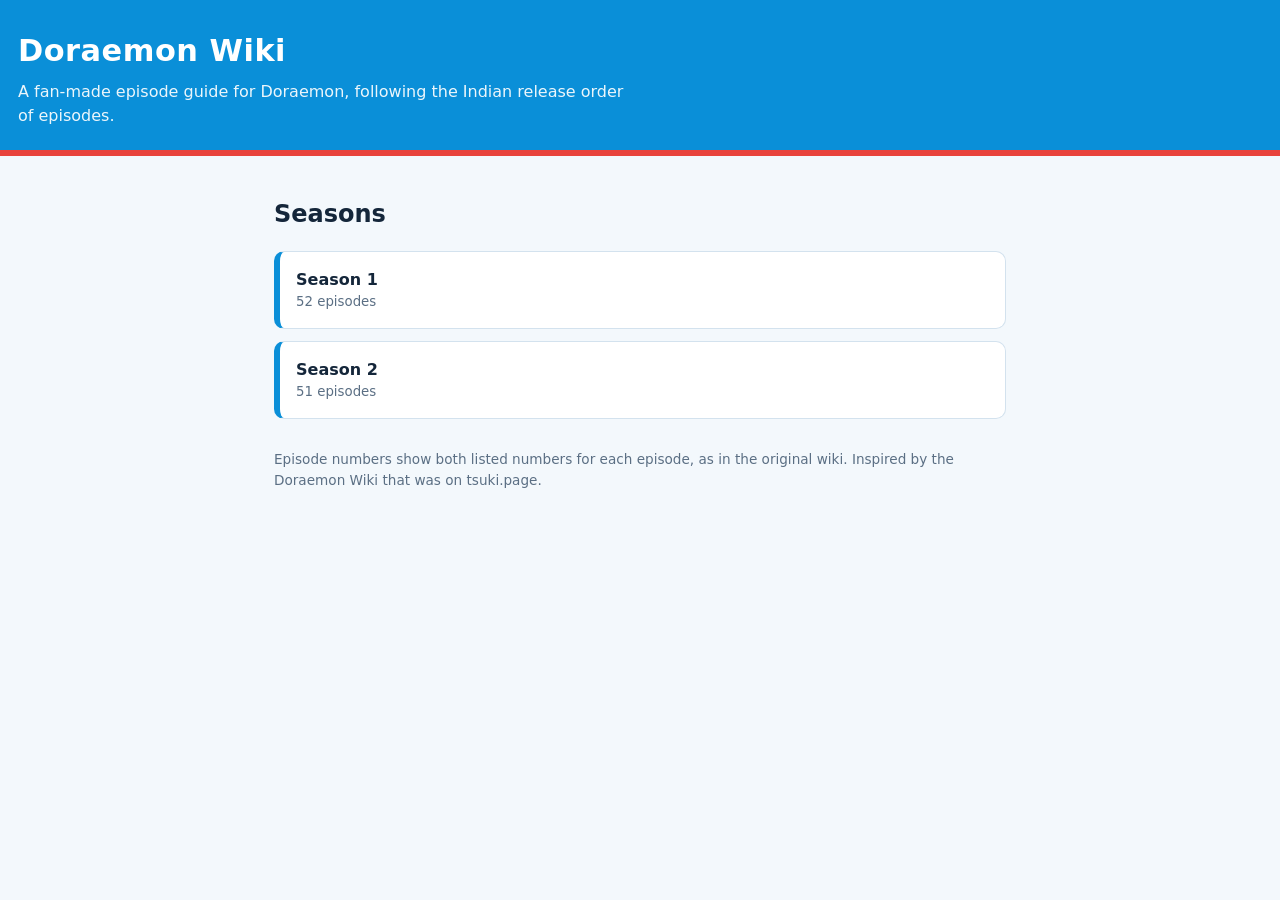
<file: index.html>
<!DOCTYPE html>
<html lang="en"><head>
<meta charset="utf-8"><meta name="viewport" content="width=device-width,initial-scale=1">
<title>Doraemon Wiki – Indian Release Order</title>
<link rel="stylesheet" href="style.css">
</head><body>
<header>
<h1>Doraemon Wiki</h1>
<p>A fan-made episode guide for Doraemon, following the Indian release order of episodes.</p>
</header>
<main>
<h2>Seasons</h2>
<div class="seasons">
<a href="season.html?s=1">Season 1<small>52 episodes</small></a>
<a href="season.html?s=2">Season 2<small>51 episodes</small></a>
<!-- Add new seasons here, e.g. <a href="season.html?s=3">Season 3</a> -->
</div>
<footer>Episode numbers show both listed numbers for each episode, as in the original wiki. Inspired by the Doraemon Wiki that was on tsuki.page.</footer>
</main>
</body></html>
</file>
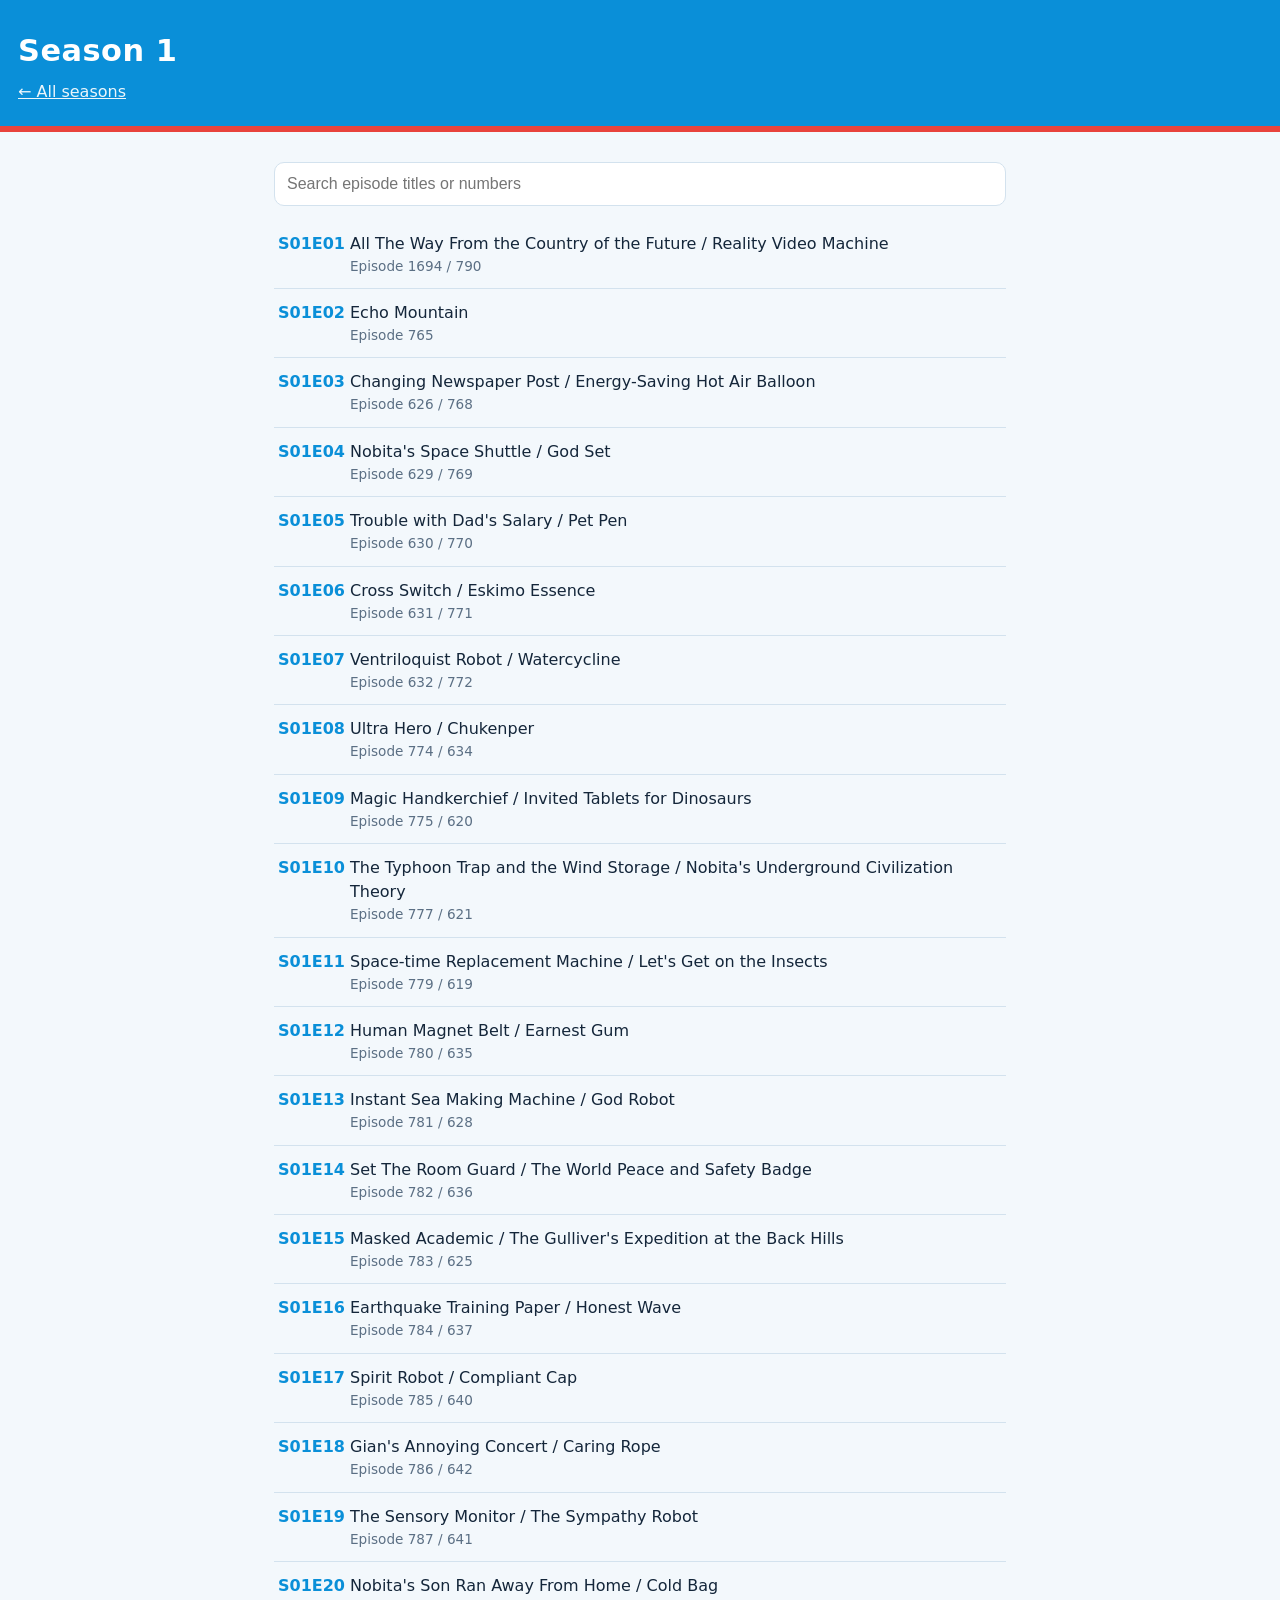
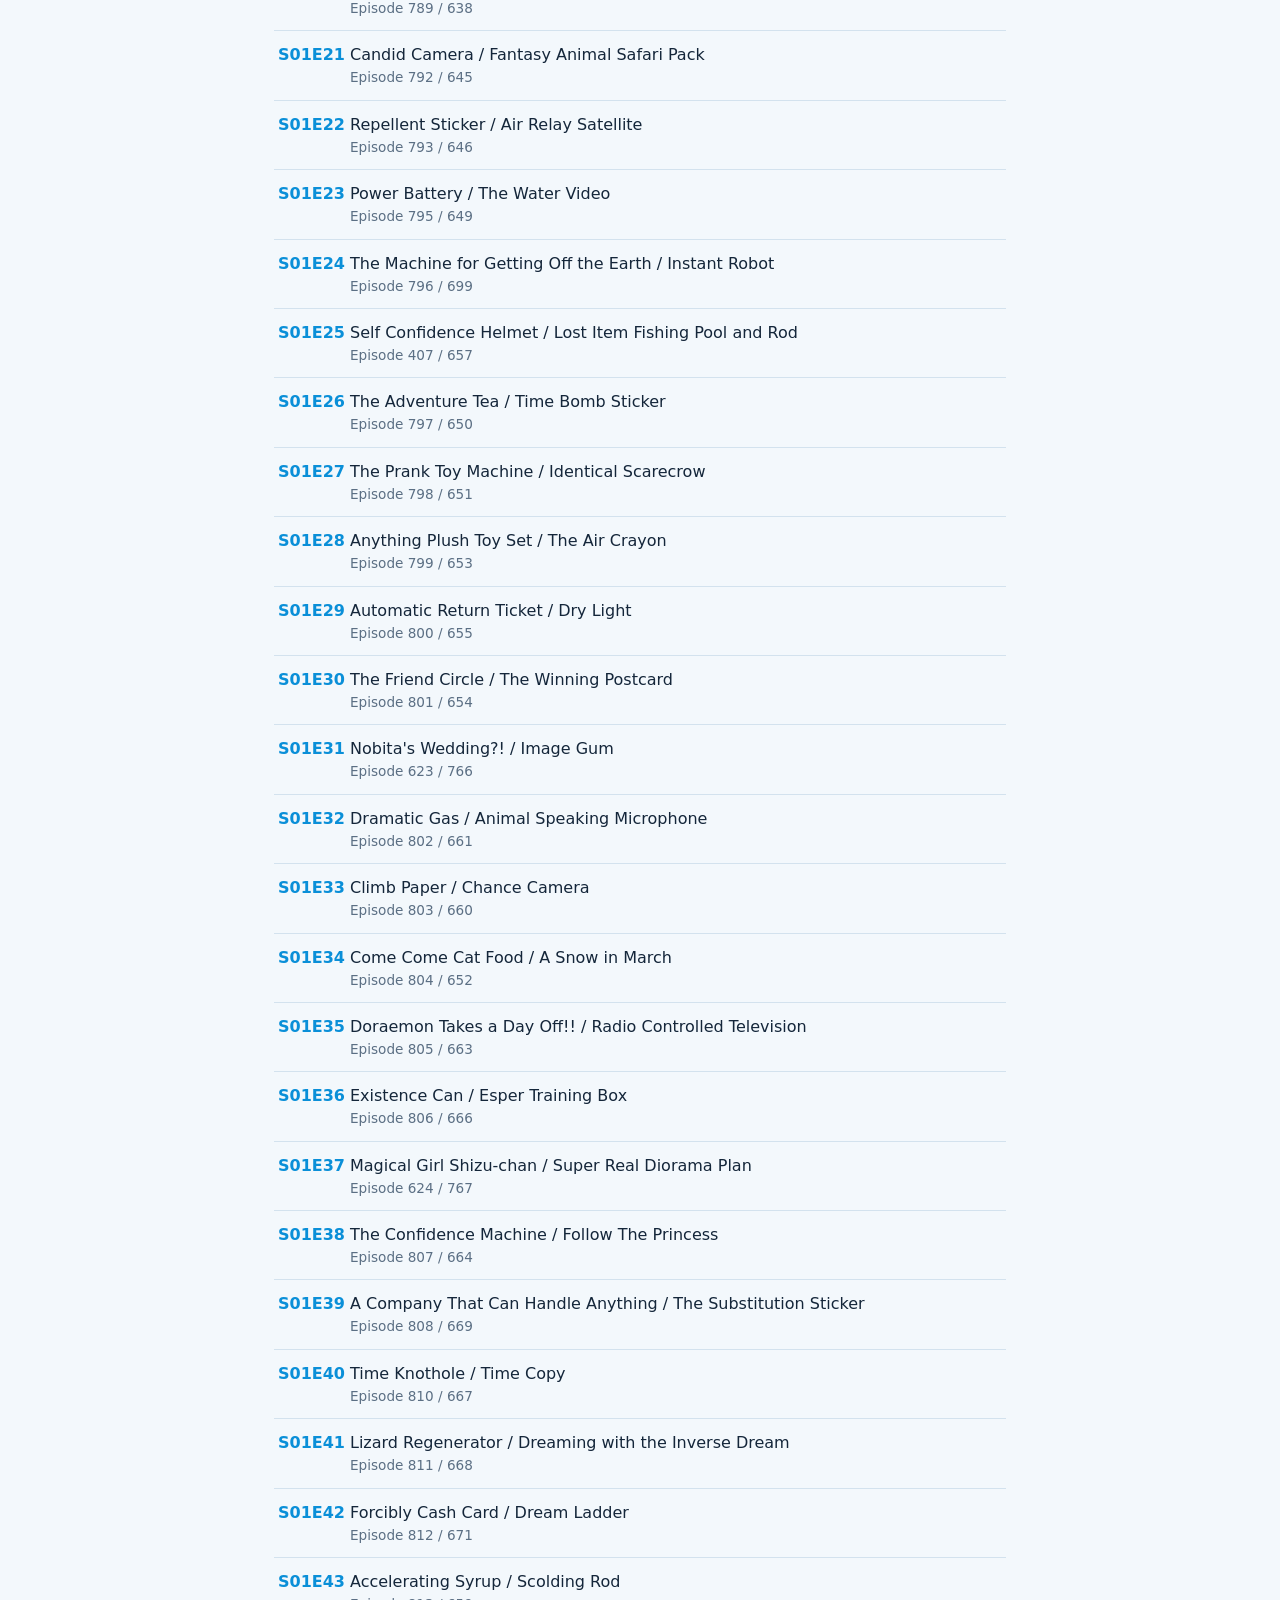
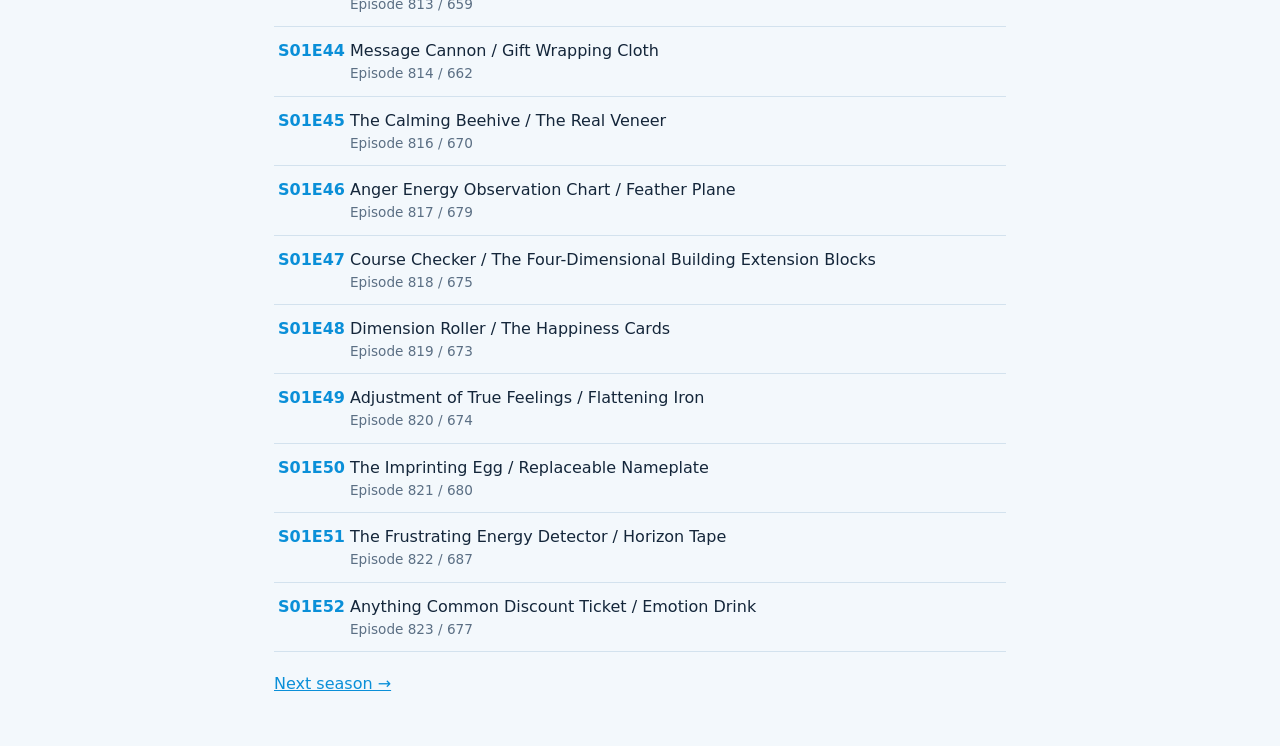
<file: season.html>
<!DOCTYPE html>
<html lang="en"><head>
<meta charset="utf-8"><meta name="viewport" content="width=device-width,initial-scale=1">
<title>Doraemon Wiki – Season</title>
<link rel="stylesheet" href="style.css">
</head><body>
<header><h1 id="h">Season</h1><p><a href="index.html" style="color:#fff">← All seasons</a></p></header>
<main>
<input id="q" type="search" placeholder="Search episode titles or numbers" aria-label="Search episodes">
<ol id="list"></ol>
<p id="empty" hidden>No episodes match your search.</p>
<div class="nav"><a id="prev" href="#" hidden>← Previous season</a><a id="next" href="#" hidden>Next season →</a></div>
</main>
<script src="data.js"></script>
<script>
const s = Number(new URLSearchParams(location.search).get("s")) || 1;
const eps = SEASONS[s] || [];
document.getElementById("h").textContent = "Season " + s;
document.title = "Doraemon Wiki – Season " + s;
const list = document.getElementById("list");
eps.forEach((row, i) => {
  const [nums, title] = row.split("|");
  const li = document.createElement("li");
  const code = "S" + String(s).padStart(2,"0") + "E" + String(i+1).padStart(2,"0");
  li.innerHTML = '<span class="code"></span><div><p class="t"></p><span class="nums"></span></div>';
  li.querySelector(".code").textContent = code;
  li.querySelector(".t").textContent = title;
  li.querySelector(".nums").textContent = "Episode " + nums;
  list.appendChild(li);
});
document.getElementById("q").addEventListener("input", e => {
  const v = e.target.value.toLowerCase();
  let shown = 0;
  [...list.children].forEach(li => {
    const ok = li.textContent.toLowerCase().includes(v);
    li.hidden = !ok; if (ok) shown++;
  });
  document.getElementById("empty").hidden = shown > 0;
});
if (SEASONS[s-1]) { const p = document.getElementById("prev"); p.href = "season.html?s=" + (s-1); p.hidden = false; }
if (SEASONS[s+1]) { const n = document.getElementById("next"); n.href = "season.html?s=" + (s+1); n.hidden = false; }
</script>
</body></html>
</file>
<file: style.css>
:root{--bg:#f3f8fc;--ink:#14263a;--muted:#5b6f84;--blue:#0a8fd8;--red:#e8433c;--line:#d3e2ee;--card:#fff}
@media(prefers-color-scheme:dark){:root{--bg:#0c1722;--ink:#e6f0f8;--muted:#8da3b8;--blue:#3db4f2;--red:#ff6b63;--line:#1e3347;--card:#122434}}
*{box-sizing:border-box}
body{margin:0;background:var(--bg);color:var(--ink);font:16px/1.5 "Trebuchet MS",system-ui,sans-serif}
header{background:var(--blue);color:#fff;padding:28px 18px 22px;border-bottom:6px solid var(--red)}
header h1{margin:0;font-size:1.9rem;letter-spacing:.5px}
header p{margin:6px 0 0;opacity:.92;max-width:60ch}
main{max-width:760px;margin:0 auto;padding:20px 14px 50px}
a{color:var(--blue)}
.seasons{display:grid;gap:12px;margin-top:8px}
.seasons a{display:block;padding:16px;background:var(--card);border:1px solid var(--line);border-left:6px solid var(--blue);border-radius:10px;text-decoration:none;color:var(--ink);font-weight:bold}
.seasons small{display:block;color:var(--muted);font-weight:normal}
input{width:100%;padding:12px;margin:10px 0 14px;border:1px solid var(--line);border-radius:10px;background:var(--card);color:var(--ink);font-size:1rem}
input:focus-visible,a:focus-visible{outline:3px solid var(--red);outline-offset:2px}
ol{list-style:none;margin:0;padding:0}
li{display:grid;grid-template-columns:62px 1fr;gap:10px;padding:12px 4px;border-bottom:1px solid var(--line)}
.code{color:var(--blue);font-weight:bold}
.nums{display:block;color:var(--muted);font-size:.85rem}
.t{margin:0}
.nav{display:flex;justify-content:space-between;margin-top:20px}
footer{color:var(--muted);font-size:.85rem;margin-top:30px}
</file>
